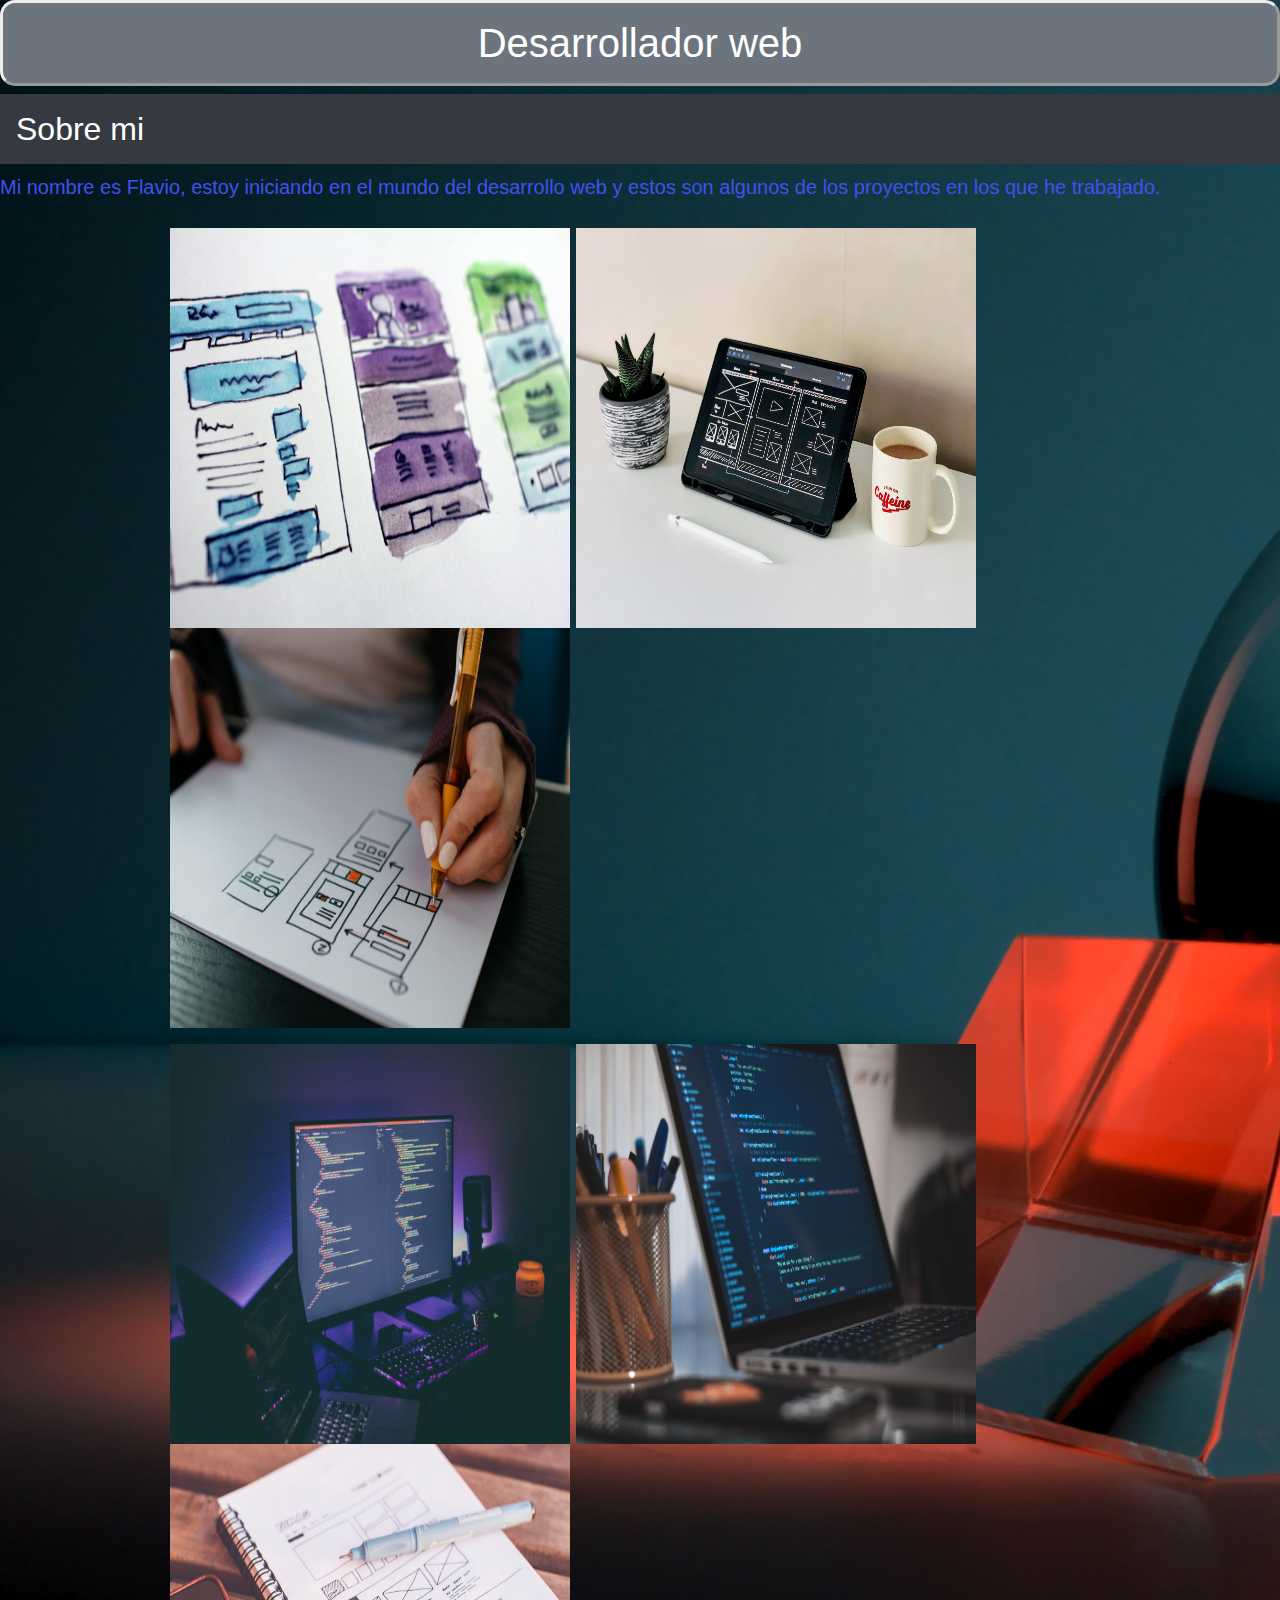
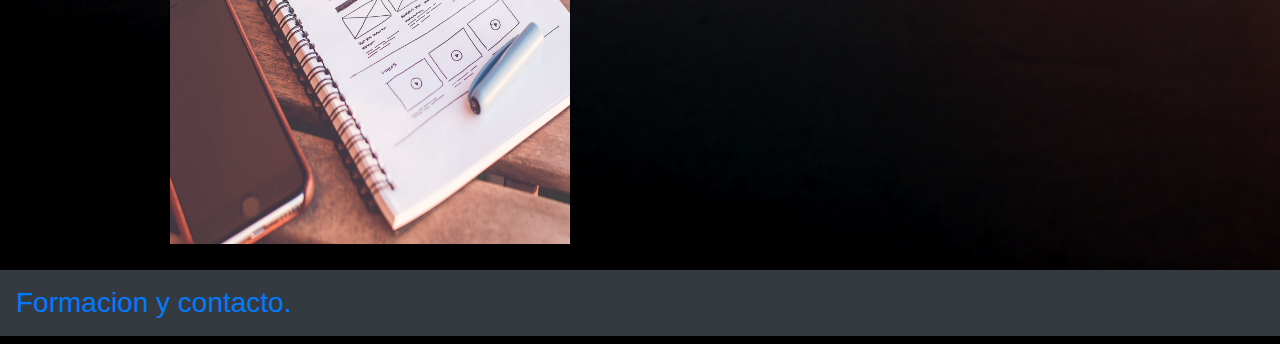
<file: index.html>
<!DOCTYPE html>
<html>
    <head>
        <link href="estilo.css" rel="stylesheet">
        <link rel="stylesheet" href="https://stackpath.bootstrapcdn.com/bootstrap/4.3.1/css/bootstrap.min.css" integrity="sha384-ggOyR0iXCbMQv3Xipma34MD+dH/1fQ784/j6cY/iJTQUOhcWr7x9JvoRxT2MZw1T" crossorigin="anonymous">
    </head>
    <body>
        <h1 class="p-3 mb-2 bg-secondary text-white">Desarrollador web</h1>
        <h2 class="p-3 mb-2 bg-dark text-white"> Sobre mi </h2>
        <p> Mi nombre es Flavio, estoy iniciando en el mundo del desarrollo web y estos son algunos de los proyectos en los que he trabajado. </p>
    <div class="imagenes">
        <p>
           <img src="placeholder1.jpg" alt="Ejemplo 1">
           <img src="placeholder2.jpg" alt="Ejemplo 2">
           <img src="placeholder3.jpg" alt="Ejemplo 3">
        </p>
        <p>
           <img src="placeholder5.jpg" alt="Ejemplo 5">
           <img src="placeholder6.jpg" alt="Ejemplo 6">
           <img src="placeholder7.jpeg" alt="Ejemplo 7">
        </p>
    </div>
    <h3 class="p-3 mb-2 bg-dark text-white"> <a href="curriculum.html">Formacion y contacto.</a></h3>
    </body>
</html>
</file>
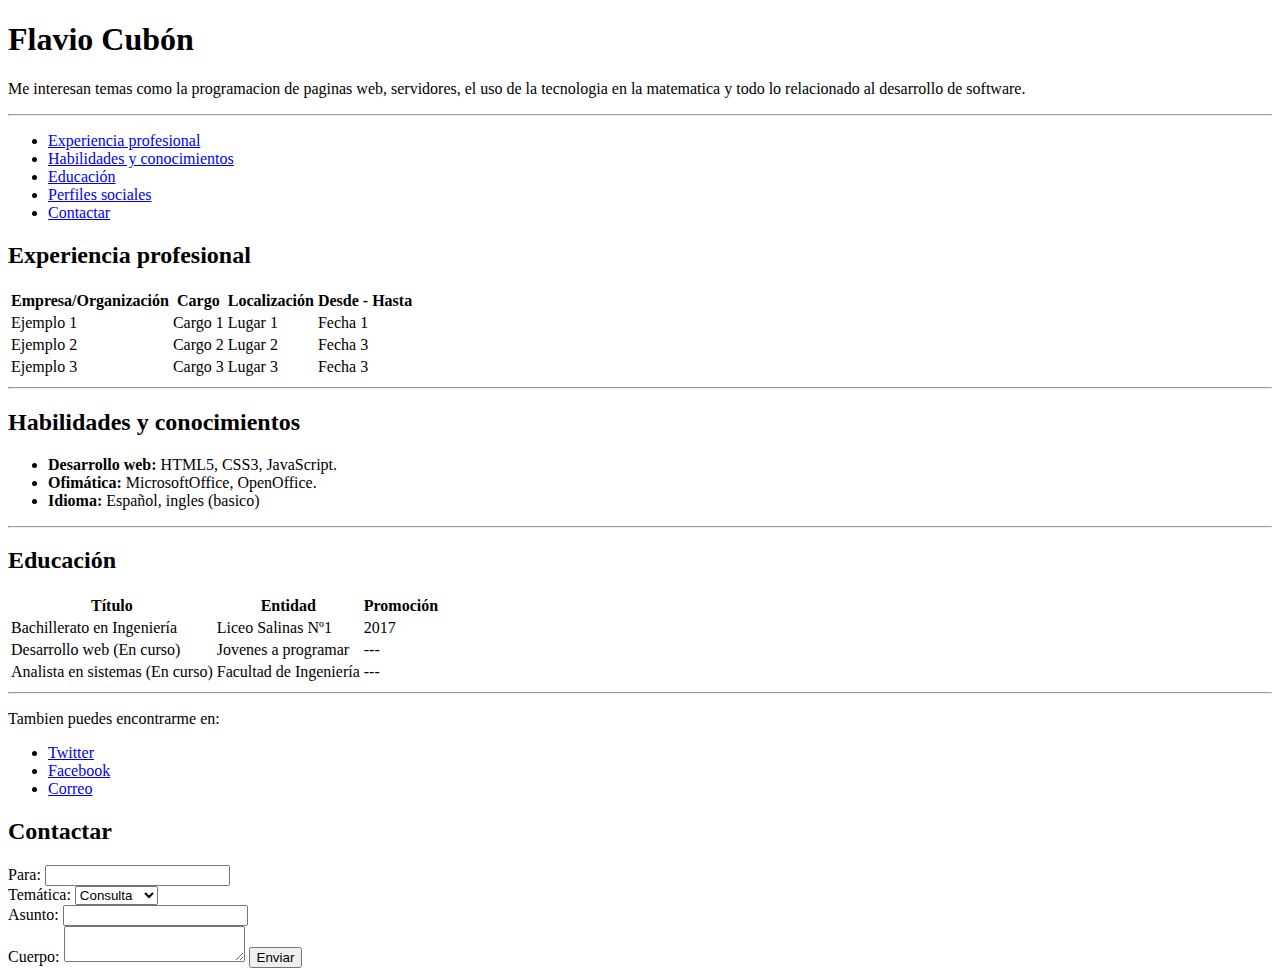
<file: curriculum.html>
<!DOCTYPE html>
<html lang="en">
<head>
    <meta charset="UTF-8">
    <meta http-equiv="X-UA-Compatible" content="IE=edge">
    <meta name="viewport" content="width=device-width, initial-scale=1.0">
    <link href="https://cdn.jsdelivr.net/npm/bootstrap@5.0.2/dist/css/bootstrap.min.css" rel="stylesheet" integrity="sha384-EVSTQN3/azprG1Anm3QDgpJLIm9Nao0Yz1ztcQTwFspd3yD65VohhpuuCOmLASjC" crossorigin="anonymous">
    <title>CV personal</title>
</head>
<body>
    <h1 class="p-3 mb-2 bg-dark  text-warning border-bottom-0 border border-warning display-4 ">Flavio Cubón</h1>
    <p> Me interesan temas como la programacion de paginas web, servidores, el uso de la tecnologia en la matematica y todo lo relacionado al desarrollo de software.</p>
    <hr>
    <ul>
        <li><a href="#experience" class="">Experiencia profesional </a></li>
        <li><a href="#skills">Habilidades y conocimientos</a></li> 
        <li><a href="#education"> Educación </a></li>
        <li><a href="#social">Perfiles sociales</a></li> 
        <li><a href="#contact"> Contactar </a></li> 
    </ul>
    <h2><b>Experiencia profesional</b></h2>
    <table id="experience" class="table table-striped table-bordered">
        <tbody>
            <thead  class="table-dark">
                <tr> 
                    <th >Empresa/Organización</th>
                    <th>Cargo</th>
                    <th>Localización</th>
                    <th>Desde - Hasta</th>  
                </tr> 
            </thead>    
                <tr>
                    <td class> Ejemplo 1</td>
                    <td>Cargo 1</td>
                    <td>Lugar 1</td>
                    <td>Fecha 1</td>  
                </tr>
                <tr>
                    <td class="color1">Ejemplo 2</td>
                    <td>Cargo 2</td>
                    <td>Lugar 2</td> 
                    <td>Fecha 3</td>  
                </tr>
                <tr>
                    <td>Ejemplo 3</td>
                    <td>Cargo 3</td>
                    <td>Lugar 3</td> 
                    <td>Fecha 3</td>  
                </tr>
        </tbody>    
    </table>
    <hr>
    <h2>Habilidades y conocimientos</h2>
        <ul id="skills">
            <li><b>Desarrollo web:</b> HTML5, CSS3, JavaScript.</li>
            <li><b>Ofimática:</b> MicrosoftOffice, OpenOffice.</li>
            <li><b>Idioma:</b> Español, ingles (basico)</li>
        </ul>
    <hr>
    <h2>Educación</h2>
    <table id="education" class="table table-striped table-bordered">
        <tbody>
            <thead  class="table-dark">
                <tr> 
                    <th class="color1">Título</th>
                    <th>Entidad</th>
                    <th>Promoción</th>
                </tr> 
            </thead>
                <tr>
                    <td>Bachillerato en Ingeniería</td>
                    <td>Liceo Salinas Nº1</td>
                    <td>2017</td>  
                </tr>
                <tr>
                    <td>Desarrollo web (En curso)</td>
                    <td>Jovenes a programar</td>
                    <td>---</td>  
                </tr>
                <tr>
                    <td>Analista en sistemas (En curso)</td>
                    <td>Facultad de Ingeniería</td>
                    <td>---</td> 
                </tr>
        </tbody>    
    </table>
    <hr>
        <p id="social"> Tambien puedes encontrarme en: </p>
        <ul>
            <li><a href="https://twitter.com/98Flavio98">Twitter</a></li>
            <li><a href="https://www.facebook.com/flavio.cubon.5">Facebook</a></li>
            <li><a href="mailto: flavio_1998@outlook.com">Correo</a></li>
        </ul>
    <h2>Contactar</h2>
    <form method="get" action="" id="contact" class="form-group"> 
        <label for="name">Para: </label> <input class="form-floating mb-3" type="email" name="name" maxlenght="40"> <br>
        <label for="topic">Temática:</label> <select name="topic">
            <option>Consulta</option>
            <option>Propuesta</option>
            <option>Reporte</option>
            <option>Otro</option>
        </select> <br>
        <label for="subject">Asunto:</label> <input type="text" name="subject" maxlenght="120" required> <br>
        <label for="formbody">Cuerpo:</label> <textarea type="text" name="formbody" maxlenght="1200" cols="20" rows="2"> </textarea>
        <input type="submit" class="btn btn-dark" value="Enviar">
    </form> 
</body>
</html>
</file>
<file: estilo.css>
body {
    background-image: url(fondo.jpg);
    background-size: cover;

}

img {
    width: 400px;
    height: 400px;
    border-style: inset;
    border-color: black;   
    
}

h1 {
    border-style:outset;
    border-image: inherit;
    border-radius: 15px;
    background-color: black;
    text-align: center;
    color: lightblue;
}

p {
    background-size: cover;
    font-size: 20px;
    color: rgb(64, 81, 238)
}

.imagenes {
    margin: auto;
    width: 75%;
    padding: 10px;
}

.card {
    width: 10px;
}
</file>
